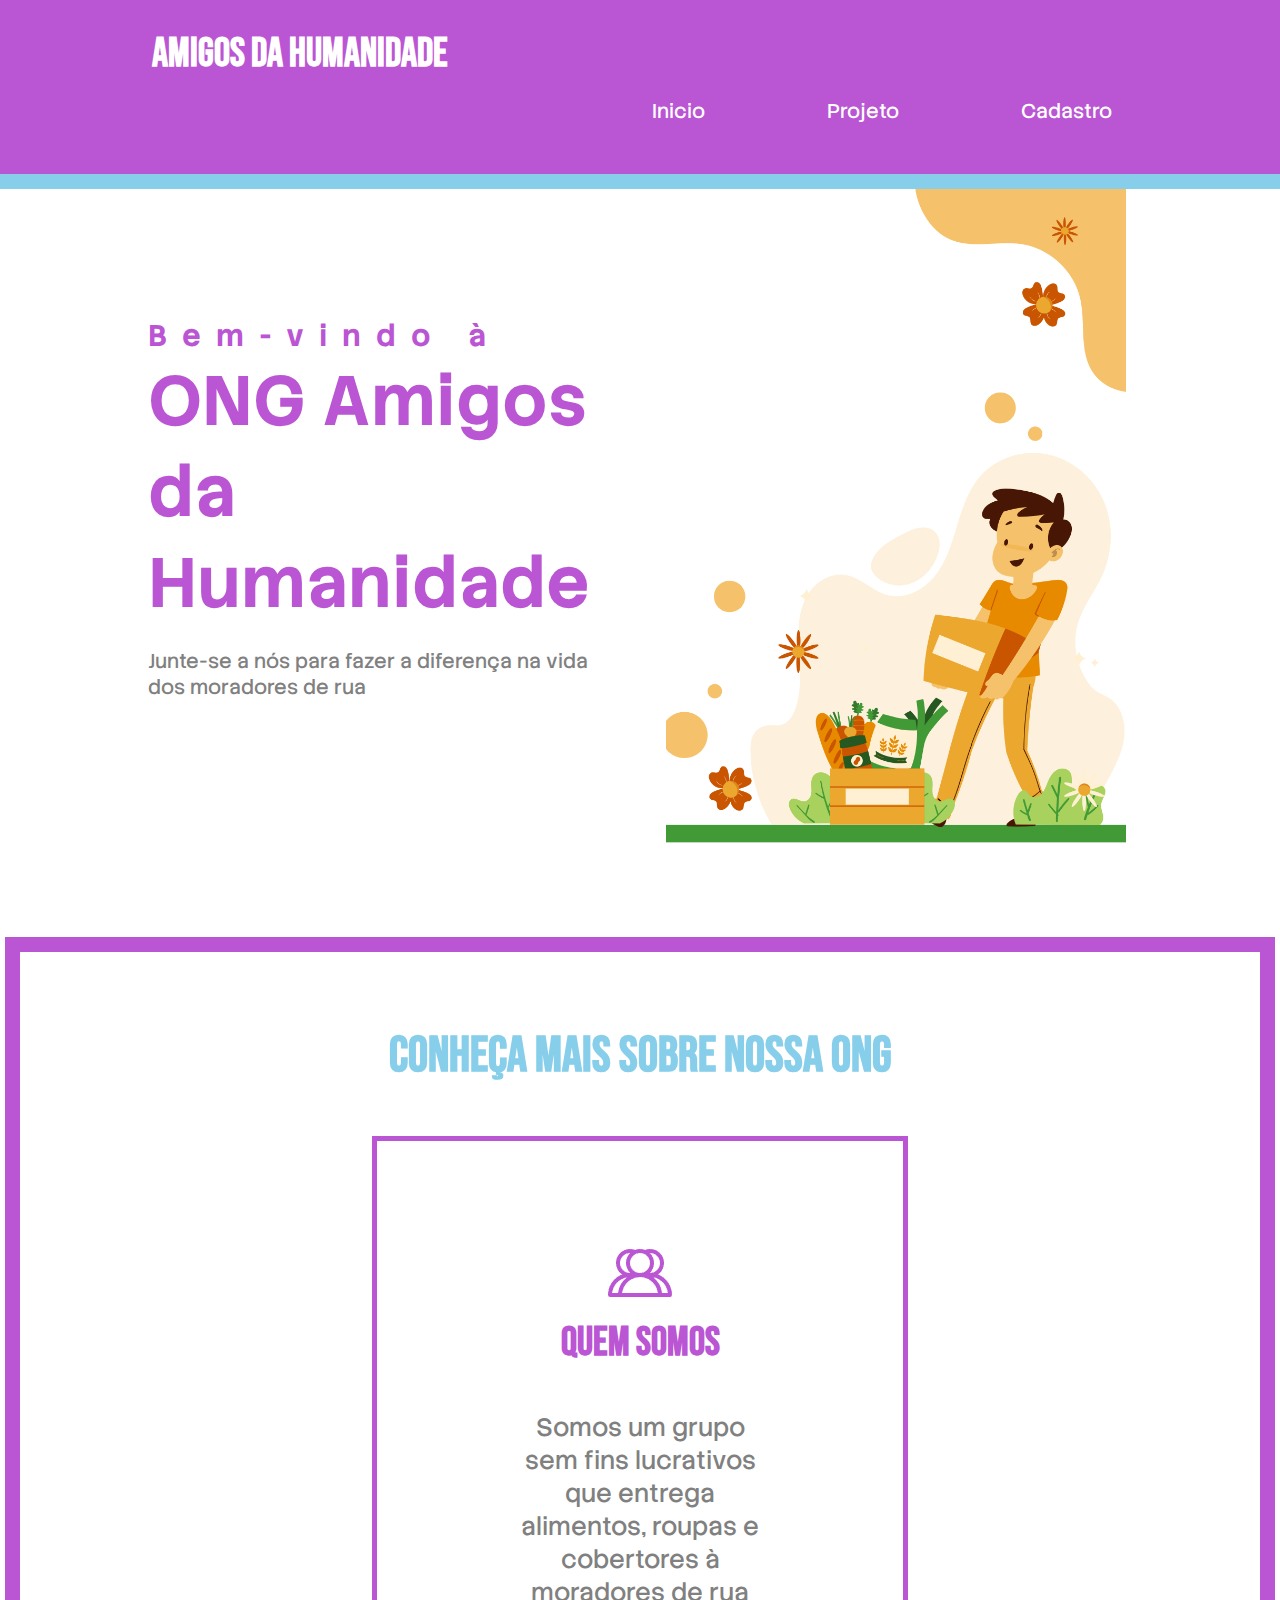
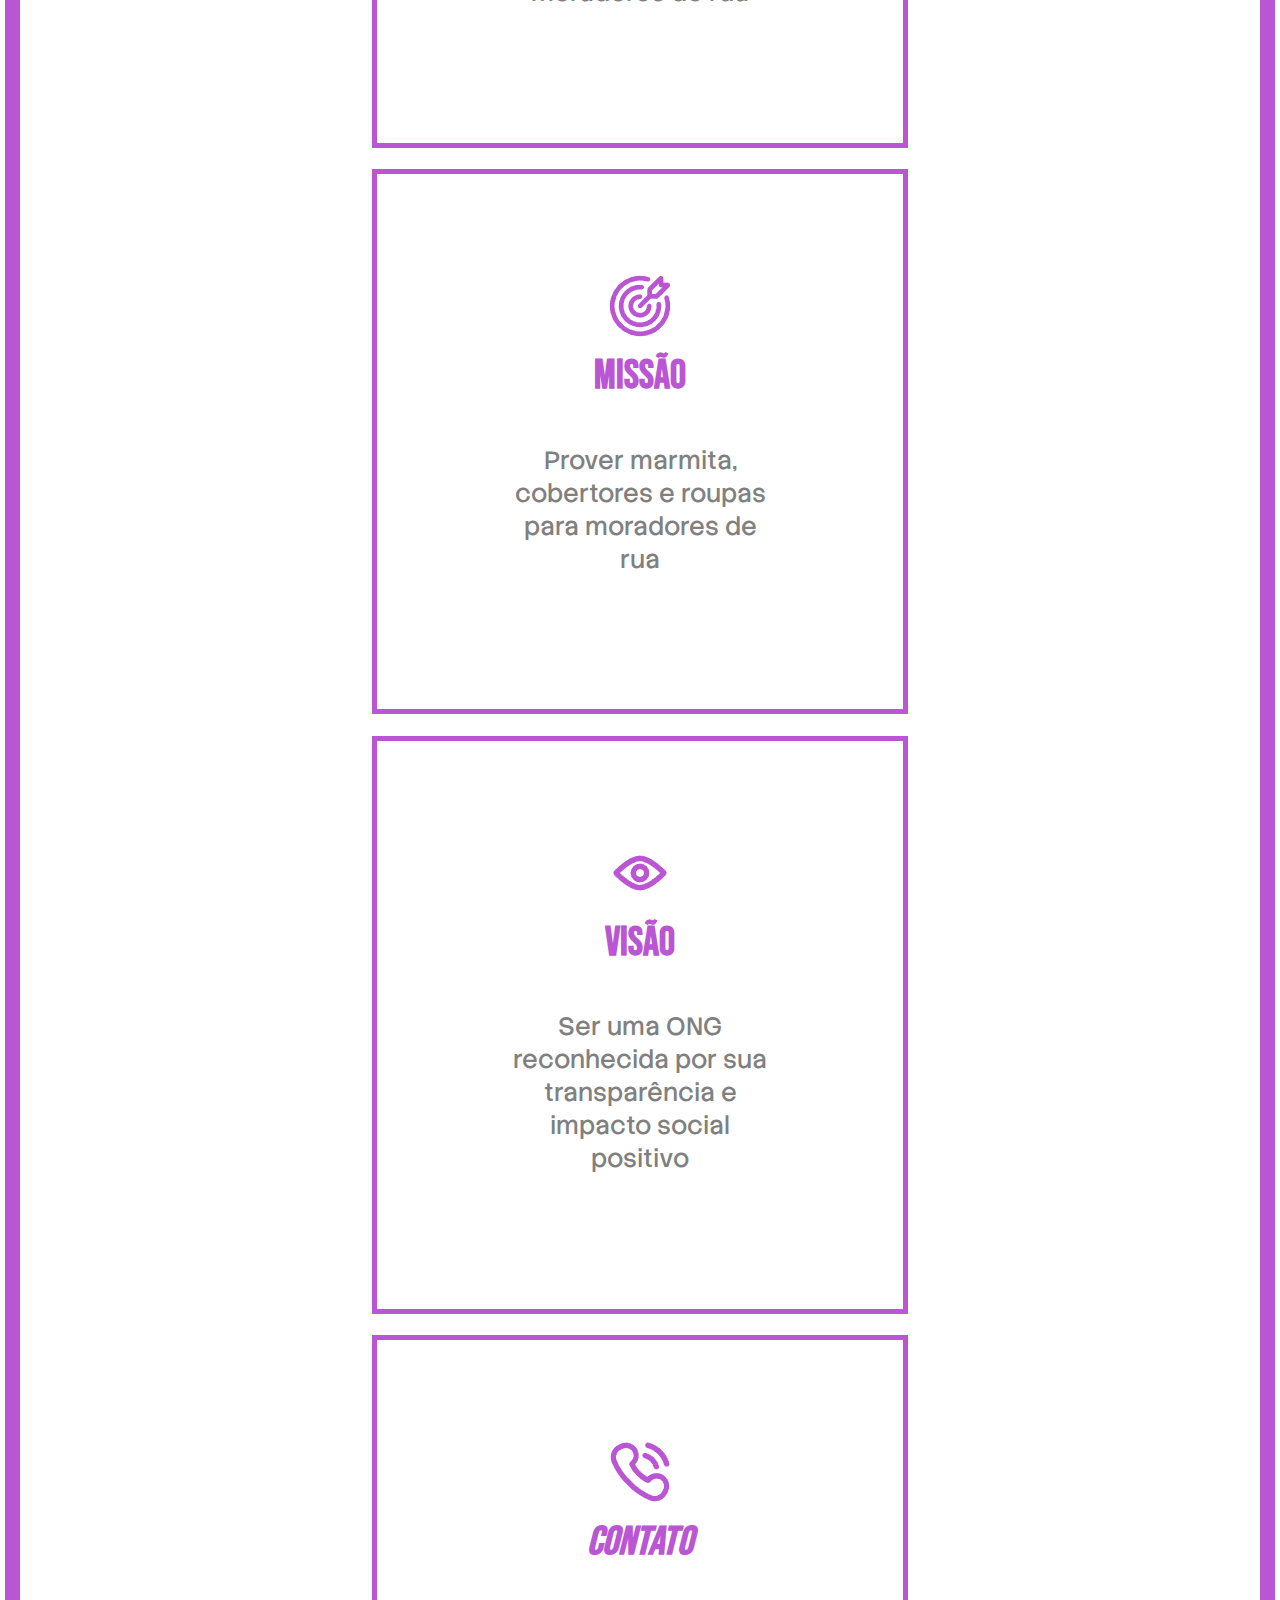
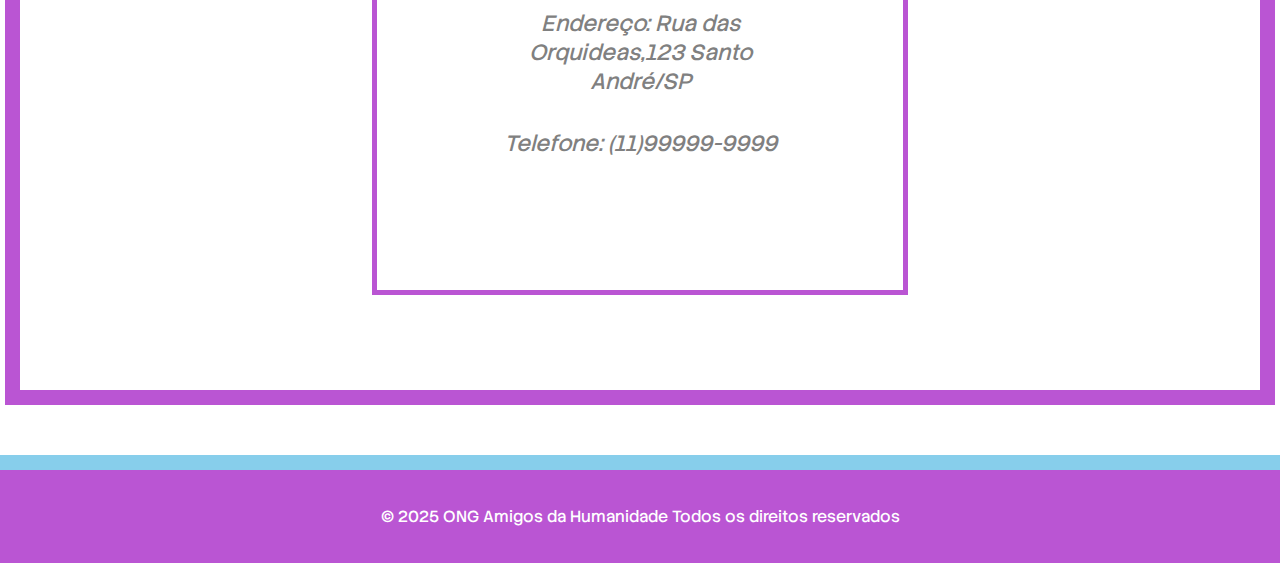
<file: index.html>
<!DOCTYPE html>
<html lang__"pt-br">
<head>
    <meta charset="UTF-8">
    <meta name="viewport" content="width=device-width, initial-scale=1.0">
    <title>Home</title>
    <link rel="stylesheet" href="css/estilo.css">
    <link rel="stylesheet" href="css/responsivo.css">
</head>
<body>
        <nav class="navbar">
            <div class="logo">
                <h1>Amigos da Humanidade</h1>
            </div>
           <button onclick="animar()" id="btn-menu" >
            <span class="linha"></span>
            <span class="linha"></span>
            <span class="linha"></span> 
           </button>

            
            <div class ="menu">
                <a href="index.html">Inicio</a>
                <a href="projetos.html">Projeto</a>
                <a href="cadastro.html">Cadastro</a>
            </div>

            <div class ="menu-mobile" id="menu-mobile">
                <a href="index.html">Inicio</a>
                <a href="projetos.html">Projeto</a>
                <a href="cadastro.html">Cadastro</a>
            </div>
        </nav>
    
        <header class = "header">
            <div class ="headline">
            <h2 style="letter-spacing: 15px;">Bem-vindo à </h2>
            <h2 style="font-size: 70px;">ONG Amigos da Humanidade</h2>
            <p>Junte-se a nós para fazer a diferença na vida dos moradores de rua</p>
            </div>
            <div class="header-image">
                <img style="max-width: 90%;" src="img/ong-alimentos.png" >
        </header>
        <section>
            <h2>Conheça mais sobre nossa ONG</h2>
            
            <div class="cards-container">
                <div style="width: 50%;" class="card">
                    <div class = image>
                        <img  src="img/team.png" alt="Quem Somos">
                    </div>
                    <h3>Quem Somos</h3>
                    <p>Somos um grupo sem fins lucrativos que entrega alimentos, roupas e cobertores à moradores de rua</p>
                </div> 
             
            
                <div style="width: 50%;" class="card">
                    <div class= image> 
                        <img src="img/target.png" alt="Missão"></div>
                    <h3>Missão</h3>
                    <p>Prover marmita, cobertores e roupas para moradores de rua</p>
                </div>
        
       
                <div style="width: 50%;" class="card">
                    <div class="image">
                        <img src="img/eye.png" alt="Visão">                        
                    </div>
                    <h3>Visão</h3>
                    <p>Ser uma ONG reconhecida por sua transparência e impacto social positivo</p>
                </div>
        
        
                <div style="width: 50%;" class="card">
                    <div class="image">
                        <img src="img/phone.png" alt="Contato">
                    </div>

                    <address class="address">
                    <h3>Contato</h3>
                        <p>Endereço: Rua das Orquideas,123 Santo André/SP</p>
                        <p>Telefone: (11)99999-9999</p>
                    </address>
                </div>
        
            </div> 
        </section>
       
</body>
<footer>
    <p>&copy; 2025 ONG Amigos da Humanidade Todos os direitos reservados</p>
    <script src="script.js"></script>
</footer>

</html>
</file>
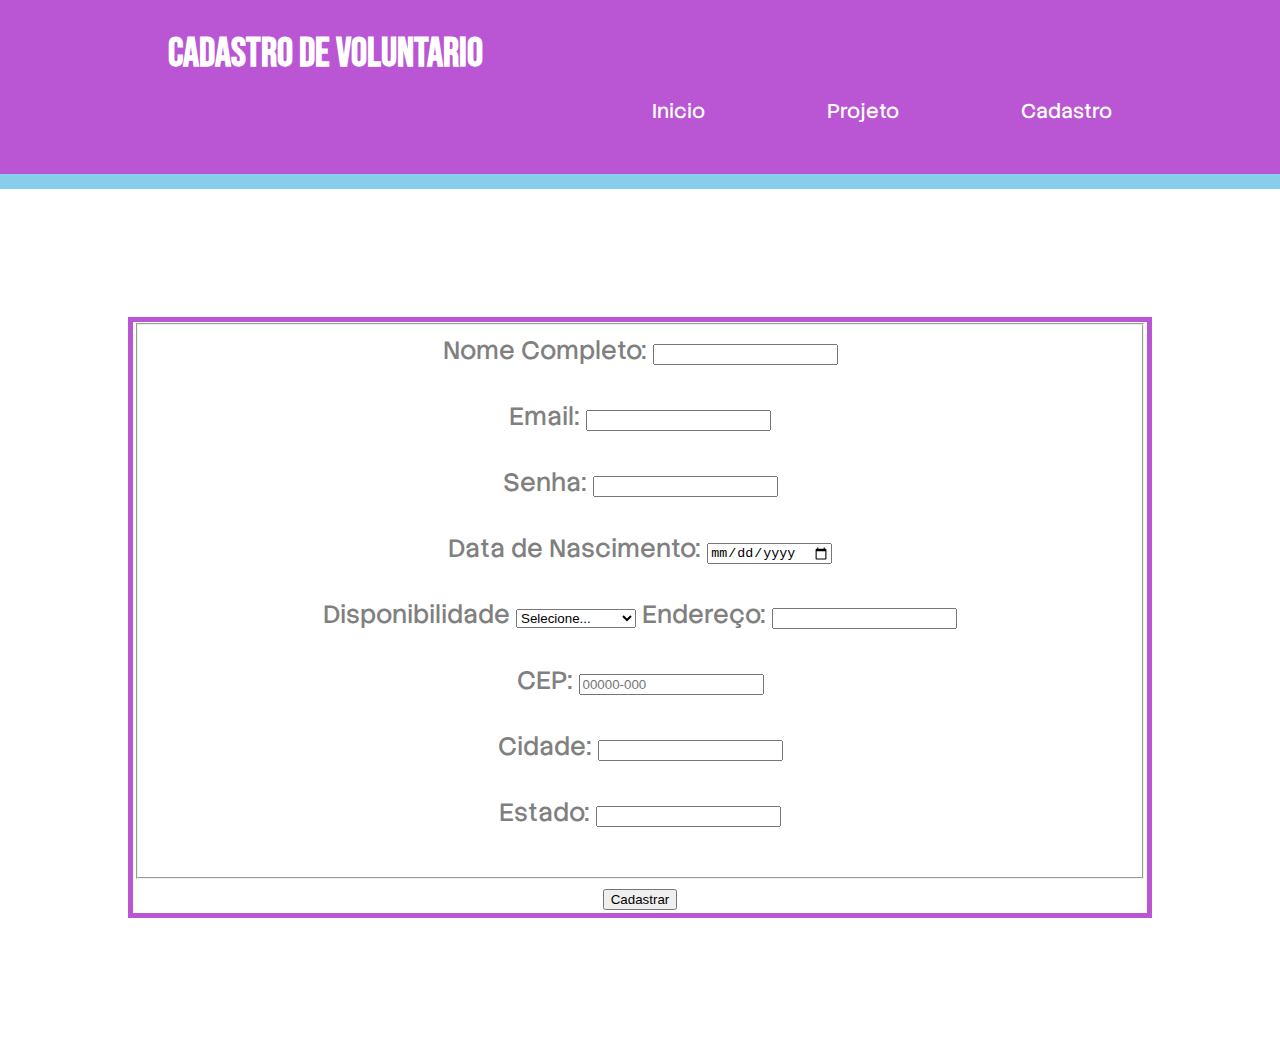
<file: cadastro.html>
<!DOCTYPE html>
<html lang__"pt-br">
<head>
    <meta charset="UTF-8">
    <meta name="viewport" content="width=device-width, initial-scale=1.0">
    <title>Cadastro de Voluntario.</title>
    <link rel="stylesheet" href="css/estilo.css">
    <link rel="stylesheet" href="css/responsivo.css">
</head>
<body>
    <header class="navbar">
         <button onclick="btnAnimar()" id="btn-menu" >
            <span class="linha"></span>
            <span class="linha"></span>
            <span class="linha"></span> 
           </button>

        <div class="logo">
            <h1>Cadastro de Voluntario</h1>
        </div>
        <div class ="menu">
                <a href="index.html">Inicio</a>
                <a href="projetos.html">Projeto</a>
                <a href="cadastro.html">Cadastro</a>
        </div>
    </header>
   <!-- <div class="success-message" id="successMessage">
        Cadastro realizado com sucesso! Entraremos em contato em breve!
    </div> -->
    <form id="volunteerForm" onsubmit="handleSubmit(event)">
        <fieldset>
        <label for="nome">Nome Completo:</label>
        <input type="text" id="nome" name="nome" required><br><br>

        <label for="email">Email:</label>
        <input type="email" id="email" name="email" required><br><br>

        <label for="senha">Senha:</label>
        <input type="password" id="senha" name="senha" required><br><br>

        <label for="data">Data de Nascimento:</label>
        <input type="date" id="nascimento" name="nascimento" required><br><br>
        
        <label for="disponibilidade"> Disponibilidade</label>
        <select id="disponibilidade" name="disponibilidade" required>
            <option value="">Selecione...</option>
            <option value="fins-de-semana">Fins de Semana</option>
            <option value="dias-uteis">Dias úteis</option>
            <option value="flexivel">Flexivel</option>
            <option value="pontual">Pontual</option>
        </select>
        
        <label for="endereco">Endereço:</label>
        <input type="text" id="endereco" name="endereco" required><br><br>

        <label for="cep">CEP:</label>
        <input type="mask" id="cep" name="cep" placeholder="00000-000" pattern="\d{5}-\d{3}" required><br><br>

        <label for="cidade">Cidade:</label>
        <input type="text" id="cidade" name="cidade" required><br><br>

        <label for="estado">Estado:</label>
        <input type="text" id="estado" name="estado" required><br><br>
    </fieldset>
        <input class="cadastrar" type="submit" value="Cadastrar">
    </form>
    <script src="script.js"></script>
</body>
</html>
</file>
<file: css/estilo.css>
@import url('https://fonts.googleapis.com/css2?family=Bebas+Neue&family=Stack+Sans+Text:wght@200..700&family=Vend+Sans:ital,wght@0,300..700;1,300..700&display=swap');
* {
    box-sizing: border-box;
}
body {
    margin: 0;
}
.navbar{
    display: flex;
    flex-flow: row wrap;
    background-color:rgb(186, 85, 211);
    padding: 30px;
    justify-content: center;
    align-items: center;
    border-bottom: 15px solid rgb(135, 206, 235);
}
.logo{
    
    flex: 20%;
    margin-left: 10%;
    padding: 0px;
    /* border: 1px solid red; */
    display: flex;
    flex-flow: row wrap;
    align-items: center;
}
.logo h1{
    text-align: left;
    padding: 0;
    font-family: 'Bebas Neue', cursive;
    color: white;
    margin: 0;
    font-size: 40px;
}
.menu{
    
    flex: 70%;
    text-align: right;
    padding: 20px;
    /* border: 1px solid green; */
    
}

.menu a{
    text-decoration: none;
    color:  white;
    font-family: 'Stack Sans Text', sans-serif;
    font-size: 20px;
    margin-right:10%;
    
   
}
.menu a:hover{
    font-weight: bold;
    border-top: 8px solid rgb(135, 206, 235);
    border-radius: 9px;
    border-bottom: 8px solid rgb(135, 206, 235);
}


.header{
    display: flex;
    flex-flow: row wrap;
    justify-content: center;
    align-items: center;
    /* background-color: rgb(88, 88, 88); */
}

.headline{
    margin-left: 10%;
    flex: 40%;
    padding: 20px;
    font-family: 'Stack Sans Text', sans-serif;
}
.headline h2{
    font-weight: 900;
    font-size: 30px;
    color: rgb(186, 85, 211);
    
    padding: 0;
    margin: 0;
    
}
.headline p{
    font-size: 20px;
    color:gray;
}
.header-image{
    margin-right: 10%;
    flex: 40%;
    text-align: center;
    /* border: 1px solid blue; */
    
    
}
.menu-mobile {
    display: none;
}
button {
    visibility: hidden;
}
section{
    display: flex;
    flex-flow: row wrap;
    justify-content: center;
    align-items: center;
    margin-top: 90px;
    margin-left: 5px;
    margin-right: 5px;
   
    border: 15px solid rgb(186, 85, 211);
    padding: 5%
}
section h2{
    font-family: 'Bebas Neue', cursive;
    width: 100%;
    font-size: 50px;
    color: rgb(135, 206, 235);
    text-align: center;
    margin-top: 10px;
    margin-bottom: 20px;
    text-decoration: none;
}
section a {
    text-decoration: none;
    font-size: 30px;
    background-color: rgb(186, 85, 211);
    color: white;
    padding:5px;
    border-radius: 5px;
}
section a:hover {
    background-color: rgb(135, 206, 235);
    color: white;
    
}
.cards-container{
    display: inline-block;
    flex-flow: row wrap;
    text-align: center;
    padding: 10px;
    margin: 10px;
    
    
}
.card{
    display: inline-block;
    text-align: center;
    border: 5px solid rgb(186, 85, 211);
    width: 32%;
    padding: 100px;
    margin: 1%;
    block-size: auto;
  
    
}
    
.card h3{
    display: inline-block;
    padding: 0px;
    margin: 10px;
    font-size: 40px;
    text-align: center;
    color: rgb(186, 85, 211);
    font-family: 'Bebas Neue', cursive;

}

.card p{
    font-family: 'Stack Sans Text', sans-serif;  
    font-size: 25px;
    color: gray;
    align-items: center;
    text-align: center;
    padding: 1px;
    margin: 10%;
    margin-right: 10%;
    

    
}
.address p{
    font-family: 'Stack Sans Text', sans-serif;  
    font-size: 22px;
    color: gray;
    text-align: center;
    padding: 0%;
    margin: 10%;
    margin-right: 25px;
    margin-left:  25px;
    
}
footer{
    background-color: rgb(186, 85, 211);
    text-align: center;
    padding: 20px;
    color: white;
    font-family: 'Stack Sans Text', sans-serif;
    margin-top: 50px;
    border-top: 15px solid rgb(135, 206, 235);
}
form {
    font-family: 'Stack Sans Text', sans-serif;  
    font-size: 25px;
    color: gray;
    align-items: center;
    text-align: center;
    padding: 1px;
    margin: 10%;
    margin-right: 10%;
    border: 5px solid rgb(186, 85, 211)
}
.volunteerForm{
    font-family: 'Stack Sans Text', sans-serif;  
    font-size: 25px;
    color: gray;
    align-items: center;
    text-align: center;
    padding: 1px;
    margin: 10%;
    margin-right: 10%;
    border: 5px solid rgb(186, 85, 211)
}
.img{
    display: inline-block;
    text-align: center;
    border: 5px solid rgb(186, 85, 211);
    border-bottom: 15px solid rgb(135, 206, 235);
    padding: 10px;
    margin: 1%;
    block-size: auto;
}
.videos {
    display: inline-block;
    text-align: center;
    border: 5px solid rgb(186, 85, 211);
    border-bottom: 15px solid rgb(135, 206, 235);
    padding: 10px;
    margin: 1%;
    block-size: auto;
}
.donation {
    font-family: 'Bebas Neue', cursive;
    text-decoration: none;


.cadastrar {
    background-color: rgb(186, 85, 211);
    color: white;
    font-family: 'Bebas Neue', cursive;
    height: 45px;
}
.cadastrar :hover{
    font-weight: bold;
    border-top: 8px solid rgb(135, 206, 235);
    border-radius: 9px;
    border-bottom: 8px solid rgb(135, 206, 235);
}
}
</file>
<file: css/responsivo.css>
@media screen and (max-width:1004px){
    .navbar{
        position: relative;
    }
    .menu{
        display: none;
    }
    .logo h1{
        width: 100%;
        margin:0;
        text-align: center;
    }
    .header{
        padding-top:50px;
    }
    .headline{
        flex: 100%;
        margin:5%;
        text-align: center;
    }
    .headline p {
        text-align: center;
    }
    .header img {
        flex: 100%;
        margin:5%;
        text-align: center;
    }
    button {
        display: block;
        border: 3px solid rgb(135, 206, 235);
        border-radius: 10px;
        background: transparent;
        cursor: pointer;
    }
    .linha{
        position: relative;
        height: 3px;
        background-color: #fff;
        width: 25px;
        display: block;
        margin: 5px auto;
        transform-origin: center;
        transition: .2s;
    }
    
}
</file>
